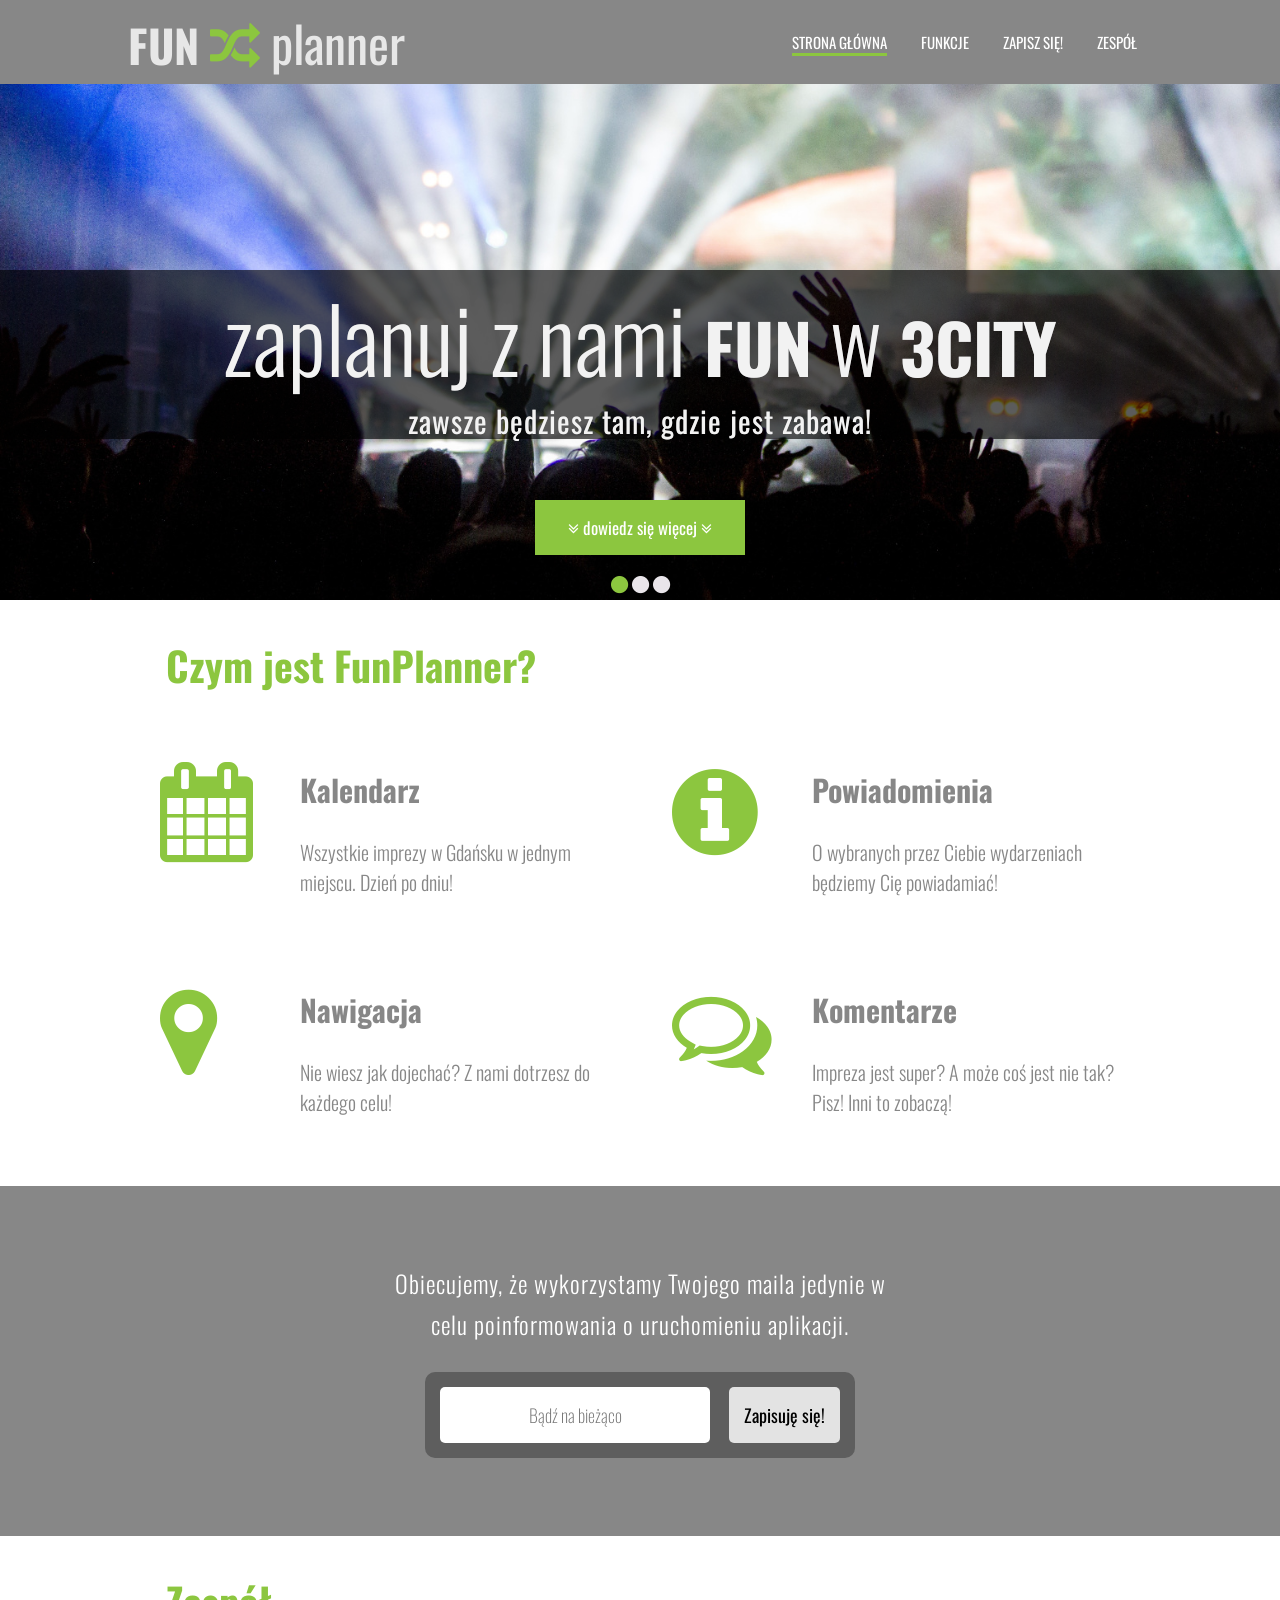
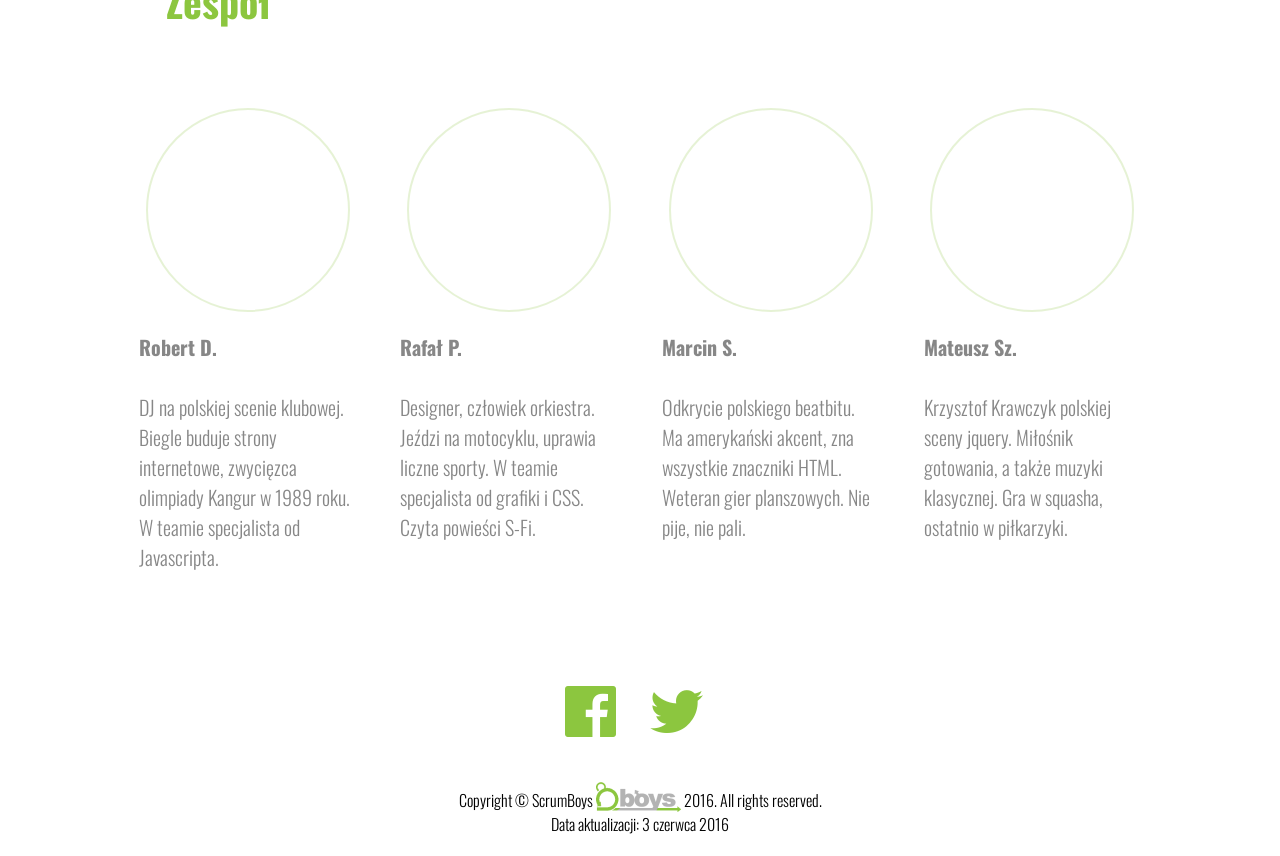
<file: index.html>
<!DOCTYPE html>
<html lang="pl">

<head>
    <meta charset="UTF-8">
    <title>FunPlanner</title>
    <link rel="stylesheet" href="styles/style.css">
    <link href='https://fonts.googleapis.com/css?family=Oswald:400,300,700&subset=latin,latin-ext' rel='stylesheet'
          type='text/css'>
    <link rel="stylesheet" href="http://cdnjs.cloudflare.com/ajax/libs/font-awesome/4.4.0/css/font-awesome.min.css">
    <link rel="shortcut icon" href="images/favicon.png"/>

</head>

<body>
<header>

    <div class="container">
        <div class="logo-funplanner">

            <span class="logo-fun">FUN</span> <span class="logo-ikon"><i class="fa fa-random"
                                                                         aria-hidden="true"></i></span> planner

        </div>
        <!--menu -->

        <nav>
            <ul>
                <li><a href="#sneakPeak">STRONA GŁÓWNA</a></li>
                <li><a href="#functionsPossition">FUNKCJE</a></li>
                <li><a href="#formPossition">ZAPISZ SIĘ!</a></li>
                <li><a href="#teamPossition">ZESPÓŁ</a></li>
            </ul>
        </nav>
        <div class="clear">

        </div>
    </div>

</header>

<main>

    <div id="sneakPeak" class="sneakPeak">

        <div id="sneakPeak3" class="sneakPeak-3 pod-sneakPeak">

            <div class="container-zajaw">

                <p class="textSneakPeak">zaplanuj z nami <span class="textSneakPeak"> FUN</span> w <span
                        class="textSneakPeak"> 3CITY</span></p>

                <p class="textSneakPeak small">zawsze będziesz tam, gdzie jest zabawa!</p>

            </div>
            <div class="slider">
                <i class="fa fa-circle przycisk-zmiana-tla nieswiec" aria-hidden="true"></i>
                <i class="fa fa-circle przycisk-zmiana-tla nieswiec" aria-hidden="true"></i>
                <i class="fa fa-circle przycisk-zmiana-tla swiec" aria-hidden="true"></i>
            </div>
        </div>


        <div id="sneakPeak2" class="sneakPeak-2 pod-sneakPeak">

            <div class="container-zajaw">

                <p class="textSneakPeak">zaplanuj z nami <span class="textSneakPeak"> FUN</span> w <span
                        class="textSneakPeak"> 3CITY</span></p>

                <p class="textSneakPeak small">zawsze będziesz tam, gdzie jest zabawa!</p>

            </div>
            <div class="slider">
                <i class="fa fa-circle przycisk-zmiana-tla nieswiec" aria-hidden="true"></i>
                <i class="fa fa-circle przycisk-zmiana-tla swiec" aria-hidden="true"></i>
                <i class="fa fa-circle przycisk-zmiana-tla nieswiec" aria-hidden="true"></i>
            </div>
        </div>


        <div id="sneakPeak1" class="sneakPeak-1 pod-sneakPeak">

            <div class="container-zajaw">

                <p class="textSneakPeak">zaplanuj z nami <span class="textSneakPeak"> FUN</span> w <span
                        class="textSneakPeak"> 3CITY</span></p>

                <p class="textSneakPeak small">zawsze będziesz tam, gdzie jest zabawa!</p>

            </div>


            <div class="slider">
                <i class="fa fa-circle przycisk-zmiana-tla swiec" aria-hidden="true"></i>
                <i class="fa fa-circle przycisk-zmiana-tla nieswiec" aria-hidden="true"></i>
                <i class="fa fa-circle przycisk-zmiana-tla nieswiec" aria-hidden="true"></i>
            </div>
        </div>


        <div id="sneakPeak4" class="sneakPeak-4 pod-sneakPeak">

            <div class="container-zajaw">

                <p class="textSneakPeak">zaplanuj z nami <span class="textSneakPeak"> FUN</span> w <span
                        class="textSneakPeak"> 3CITY</span></p>

                <p class="textSneakPeak small">zawsze będziesz tam, gdzie jest zabawa!</p>

            </div>

        </div>

        <a href="#functionsPossition"><i class="fa fa-angle-double-down" aria-hidden="true"></i>
            dowiedz się więcej <i class="fa fa-angle-double-down" aria-hidden="true"></i>
        </a>

        <div class="slider">
            <i id="tlo1" class="fa fa-circle przycisk-zmiana-tla ukryte" aria-hidden="true"></i>
            <i id="tlo2" class="fa fa-circle przycisk-zmiana-tla ukryte" aria-hidden="true"></i>
            <i id="tlo3" class="fa fa-circle przycisk-zmiana-tla ukryte" aria-hidden="true"></i>
        </div>
        <div class="navigation-functions">

            <div id="functionsPossition" class="navigation-point">
            </div>

        </div>

    </div>

    <div id="functions" class="container-funkcje">

        <h1 class="title-function-h-elements">Czym jest FunPlanner?</h1>

        <div class="functions-box">

            <div class="functions-ikona">
                <i class="fa fa-calendar fa-5x" aria-hidden="true"></i>
            </div>

            <h2>Kalendarz</h2>

            <p>
                Wszystkie imprezy w Gdańsku w jednym miejscu. Dzień po dniu!
            </p>

        </div>

        <div class="functions-box">

            <div class="functions-ikona">
                <i class="fa fa-info-circle fa-5x" aria-hidden="true"></i>
            </div>

            <h2>Powiadomienia</h2>

            <p>
                O wybranych przez Ciebie wydarzeniach będziemy Cię powiadamiać!

            </p>


        </div>

        <div class="functions-box">

            <div class="functions-ikona">
                <i class="fa fa-map-marker fa-5x" aria-hidden="true"></i>
            </div>

            <h2>Nawigacja</h2>

            <p>
                Nie wiesz jak dojechać? Z nami dotrzesz do każdego celu!
            </p>

        </div>

        <div class="functions-box">

            <div class="functions-ikona">
                <i class="fa fa-comments-o fa-5x" aria-hidden="true"></i>

            </div>

            <h2>Komentarze</h2>

            <p>
                Impreza jest super? A może coś jest nie tak? Pisz! Inni to zobaczą!
            </p>

        </div>

        <div class="navigation">

            <div id="formPossition" class="navigation-point">

            </div>

        </div>

    </div>

    <div class="form">

        <div class="formText">

            <p>Obiecujemy, że wykorzystamy Twojego maila jedynie w celu poinformowania o uruchomieniu aplikacji.</p>

        </div>

        <form action="#" method="post">

            <input class="input" id="email" placeholder="Bądź na bieżąco">

            <button type="submit" id="zacznijgre">Zapisuję się!</button>

        </form>

    </div>


    <div id="AfterBeer">

    </div>

    <div class="navigation">

        <div id="teamPossition" class="navigation-point">
        </div>

    </div>


    <div id="zespol">

        <div class="container">
            <h1 class="title-function-h-elements">Zespół</h1>


            <div class="team-box">
                <div class="team-fota team1 hide"></div>

                <p>
                    <span class="team-names">
                        Robert D.
                    </span>
                    <br>
                    <br>
                    DJ na polskiej scenie klubowej. Biegle buduje strony internetowe, zwycięzca olimpiady Kangur w 1989
                    roku. W teamie specjalista od Javascripta.

                </p>

            </div>

            <div class="team-box">
                <div class="team-fota team2 hide"></div>

                <p>
                    <span class="team-names">
                        Rafał P.
                    </span>
                    <br>
                    <br>
                    Designer, człowiek orkiestra. Jeździ na motocyklu, uprawia liczne sporty. W teamie specjalista od
                    grafiki i CSS. Czyta powieści S-Fi.
                </p>

            </div>

            <div class="team-box">
                <div class="team-fota team3 hide"></div>

                <p>
                    <span class="team-names">
                        Marcin S.
                    </span>
                    <br>
                    <br>
                    Odkrycie polskiego beatbitu. Ma amerykański akcent, zna wszystkie znaczniki HTML. Weteran gier
                    planszowych. Nie pije, nie pali.
                </p>

            </div>

            <div class="team-box">
                <div class="team-fota team4 hide">

                </div>

                <p>
                    <span class="team-names">
                        Mateusz Sz.
                    </span>
                    <br>
                    <br>
                    Krzysztof Krawczyk polskiej sceny jquery. Miłośnik gotowania, a także muzyki klasycznej. Gra w
                    squasha, ostatnio w piłkarzyki.
                </p>

            </div>

        </div>


    </div>


</main>


<footer id="footer">


    <div class="fb-twit">
        <a href="http://www.facebook.com/infoshareacademy" target="_blank">

            <i class="fa fa-facebook-official" aria-hidden="true"></i></a>

        <a href="http://www.twitter.com/funplannergdansk" target="_blank">

            <i class="fa fa-twitter" aria-hidden="true"></i></a>
    </div>

    <p class="footer">
        Copyright © ScrumBoys <img class="logo-scrumboys" src="images/logo_funplanner.png" alt="ScrumBoys logo"> 2016.
        All rights reserved.<br>
        Data aktualizacji: 3 czerwca 2016

    </p>


</footer>

<script src="JavaScript/jquery%201.12.2.js"></script>

<script src="JavaScript/main.js"></script>
<script src="JavaScript/navigation.js"></script>
<script src="game/game.js"></script>

</body>
</html>
</file>
<file: styles/style.css>
body {
    margin: 0 auto;
    padding: 0;
    font-family: 'Oswald', sans-serif;
    font-size: 20px;
    font-weight: 300;
}

.clear {
    clear: both;
}

/*Nagłówek*/
header {
    background-color: #878787;
    padding: 5px 0;
    position: fixed;
    left: 0;
    right: 0;
    top: 0;
    z-index: 1000;
    max-width: 1920px;
    margin: 0 auto;
}

.navigation {
    position: relative;
}

.navigation-functions {
    position: absolute;
    bottom: 0;
}

.navigation-point {
    position: absolute;
    bottom: 80px;
}

.container {
    width: 100%;
    text-align: center;
    max-width: 1920px;
    margin: 0 auto;
}

nav {
    float: right;
    margin-right: 10%;
}

nav li {
    display: inline-block;
    padding: 0 15px;
    width: auto;
    height: 30px;
}

nav li a {
    color: #ffffff;
    text-decoration: none;
    font-weight: 400;
    font-size: 15px;
}

nav li a:hover {
    color: #ffffff;
    text-decoration: none;
    font-weight: 400;
    font-size: 15px;
    border-bottom: solid 3px #640004;
    /*cursor: pointer;*/
}

.nav-clicked {
    color: #ffffff;
    text-decoration: none;
    font-weight: 400;
    font-size: 15px;
    border-bottom: solid 3px #8cc63f;
    pointer-events: none;
}

.logo-funplanner {
    float: left;
    color: #e7e7e7;
    font-weight: 400;
    font-size: 50px;
    margin-left: 10%;
}

span.logo-fun {
    font-weight: 700;
    font-size: 45px;
}

span.logo-ikon {
    color: #8cc63f;
}

/*Koniec nagłówka*/

main {
    background-color: white;
    display: inline;
}

/*Zajawka*/

.sneakPeak {
    position: relative;
    height: 600px;
    /*width: 100%;*/
    max-width: 1920px;
    margin: 0 auto;
}

.pod-sneakPeak {
    padding-top: 200px;
    height: 400px;
    width: 100%;
    background-size: cover;
    position: absolute;
    margin: 0 auto;
    text-align: center;
}

.sneakPeak-1 {
    background-image: url("../images/fota-glowna.jpeg");
    margin: 0 auto;
}

.sneakPeak-2 {
    background-image: url("../images/fota-glowna2.jpeg");
    margin: 0 auto;
}

.sneakPeak-3 {
    background-image: url("../images/fota-glowna3.jpeg");
    margin: 0 auto;
}

.container-zajaw {
    padding: 0;
    background-color: rgba(0, 0, 0, 0.4);
    position: relative;
    bottom: -70px;
    max-width: 1920px;
    margin: 0 auto;
}

.textSneakPeak {
    font-size: 90px;
    width: 100%;
    margin: auto;
    text-align: center;
    color: #f2f2f2;
    font-weight: 300;
}

span.textSneakPeak {
    font-size: 68px;
    font-weight: 700;
}

.textSneakPeak.small {
    font-size: 30px;
    font-weight: 400;
    letter-spacing: 1px;
    line-height: 120%;
}

.sneakPeak a {

    display: block;
    position: relative;
    text-align: center;
    margin: auto;
    top: 500px;
    width: 180px;
    color: #fff;
    text-decoration: none;
    font-size: 17px;
    font-weight: 400;
    /*height: 50px;*/
    background-color: #8cc63f;
    padding: 15px;
}

.sneakPeak a:hover {
    color: #e9e5ea;
}

.slider {
    width: 60px;
    height: 32px;
    position: absolute;
    bottom: 0;
    margin: auto;
    left: 0;
    right: 0;
}

.swiec {
    color: #8cc63f;
}

.nieswiec {
    color: #e9e5ea;
}

.ukryte {
    opacity: 0;
}

/*Koniec zajawki*/

/*Funkcje*/

.container-funkcje {
    margin-top: 20px;
    width: 100%;
    margin-left: auto;
    margin-right: auto;
    text-align: center;
    max-width: 1920px;
}

.title-function-h-elements {
    color: #8cc63f;
    margin-top: 35px;
    text-align: left;
    margin-left: 13%;
}

.functions-box {
    display: inline-block;
    width: 35%;
    color: #878787;
    padding: 20px 30px;
    vertical-align: top;
    text-align: left;
}

.functions-ikona {
    float: left;
    width: 100px;
    margin-right: 40px;
    margin-bottom: 60px;
    padding-top: 20px;
    color: #8cc63f;
}

/*Koniec funkcji*/

/*ZESPOL*/

.team-names {
    font-weight: bold;
}

.team-box {
    color: #878787;
    width: 17%;
    display: inline-block;
    vertical-align: top;
    padding: 50px 20px;
    text-align: left;
    margin: auto;
}

.team-fota {
    background-color: #ffffff;
    border: solid 2px #8cc63f;
    height: 200px;
    width: 200px;
    border-radius: 200px;
}

.team1 {
    background-image: url("http://static.srcdn.com/slir/w1000-h502-q90-c1000:502/wp-content/uploads/yoda1-e1446597216192.jpg");
    background-size: cover;
    background-repeat: no-repeat;
    background-position: -120px 0;
    margin: 0 auto;
}

.team2 {
    background-image: url("http://samequizy.pl/wp-content/uploads/2015/12/filing_images_f42d6f5f311f.jpg");
    background-size: cover;
    background-repeat: no-repeat;
    background-position: -55px 0;
    margin: 0 auto;
}

.team3 {
    background-image: url("http://i.iplsc.com/star-wars/0004RX0450KTI3TY-C116-F4.jpg");
    background-size: cover;
    background-repeat: no-repeat;
    background-position: -55px 0;
    margin: 0 auto;
}

.team4 {
    background-image: url("http://media.idownloadblog.com/wp-content/uploads/2015/04/Star-Wars-Stormtrooper-2048x2048-1024x1024.jpg ");
    background-size: cover;
    background-repeat: no-repeat;
    background-position: 0 0;
    margin: 0 auto;
}

.hide {
    opacity: 0;
}

/*KONIEC ZESPOL*/

/*Formularz*/

.form {
    height: 350px;
    background-color: #878787;
    max-width: 1920px;
    margin: 0 auto;
}

.form form {
    width: 400px;
    margin: auto;
    padding: 15px;
    border-radius: 10px;
    position: relative;
    top: 23%;
    background-color: #5e5e5e;
}

.form form input {
    display: inline-block;
    padding: 15px;
    border: hidden;
    border-radius: 5px;
    font-size: large;
    font-weight: lighter;
    margin-right: 10px;
    text-align: center;
    font-family: 'Oswald', sans-serif;
    height: 26px;
    width: 240px;
}

.form form button {
    padding: 15px;
    background-color: #e3e3e3;
    border: hidden;
    border-radius: 5px;
    font-family: 'Oswald', sans-serif;
    font-size: large;
    float: right;
}

.form form button:hover {
    background-color: #d6d6d6;
}

.formText {
    width: 500px;
    margin: auto;
    text-align: center;
    position: relative;
    top: 22%;
    font-size: larger;
    line-height: 1.7;
    color: white;
    letter-spacing: 1px;
}

/*Koniec formularza*/

/*Stopka*/

.footer {
    font-size: 80%;
    text-align: center;
    margin: 0 0 20px 0;
}

.fb-twit {
    width: 150px;
    margin: auto;
    padding: 40px;
}

.fb-twit i {
    font-size: 60px;
    color: #8cc63f;
    margin-right: 10px;
}

.fa-facebook {
    float: left;
}

.fa-twitter {
    float: right;
}

.logo-scrumboys {
    width: auto;
    height: 30px;
    vertical-align: -5px;
}

/*GRA*/

.cell {
    width: 50px;
    height: 50px;
}

.tableGra {
    position: relative;
    border-collapse: collapse;
    margin: auto;
    /*border: solid 3px #000;*/
    background-image: url("../images/game_board.png");
    background-repeat: no-repeat;
    background-size: cover;
    background-color: #e2ffb8;
}

.client1 {
    background-image: url("../images/game_client1.png");
    background-repeat: no-repeat;
    background-size: cover;
}

.client2 {
    background-image: url("../images/game_client2.png");
    background-repeat: no-repeat;
    background-size: cover;
}

.client3 {
    background-image: url("../images/game_client3.png");
    background-repeat: no-repeat;
    background-size: cover;
}

.client4 {
    background-image: url("../images/game_client4.png");
    background-repeat: no-repeat;
    background-size: cover;
}

.barman {
    background-image: url("../images/game_barman_leg.png");
    background-repeat: no-repeat;
    background-size: cover;
}

.barman-head {
    background-image: url("../images/game_barman_head.png");
    background-repeat: no-repeat;
    background-size: cover;
}

.piwo {
    background-image: url("../images/game_beer.png");
    background-repeat: no-repeat;
    background-size: cover;
}

.score {
    position: absolute;
    top: 0;
    left: 0;
    width: 200px;
    height: 30px;
    font-size: 25px;
    font-weight: 900;
    padding: 7px 40px;
}

.apla-start {
    width: 1044px;
    height: 144px;
    background-image: url("../images/game_start.png");
    background-repeat: no-repeat;
    background-size: cover;
    background-color: #8cc63f;
    position: absolute;
    top: 0;
    left: 0;
    text-align: center;
    padding-top: 380px;
}

.apla-loose {
    width: 1044px;
    height: 324px;
    background-image: url("../images/game_over.png");
    background-repeat: no-repeat;
    background-size: cover;
    background-color: #ff0000;
    position: absolute;
    top: 0;
    left: 0;
    text-align: center;
    padding-top: 200px;
}

.apla-loose-finalscore {
    width: 300px;
    height: 82px;
    background-color: black;
    font-size: 50px;
    /*position: absolute;*/
    text-align: center;
    top: 50px;
    /*margin: 0 auto;*/
    margin-left: 590px;
    color: white;
    border-radius: 30px;

}

.apla-comment-result {
    width: 300px;
    height: 150px;
    background-color: hotpink;
    /*position: absolute;*/
    text-align: center;
    font-size: 50px;
    top: 10px;
    /*margin: 0 auto;*/
    margin-left: 590px;
    color: white;
    border-radius: 30px;

}

.button-new-game {
    background-color: #d6d6d6;
    height: 50px;
    width: 135px;
    border-radius: 10px;
    cursor: pointer;
    font-size: 22px;
    border: none;
    margin-top: 68px;
}

.button-end-game {
    background-color: #d6d6d6;
    height: 50px;
    width: 135px;
    border-radius: 10px;
    cursor: pointer;
    font-size: 22px;
    border: none;
    margin-top: 20px;
    margin-left: 430px;
}
</file>
